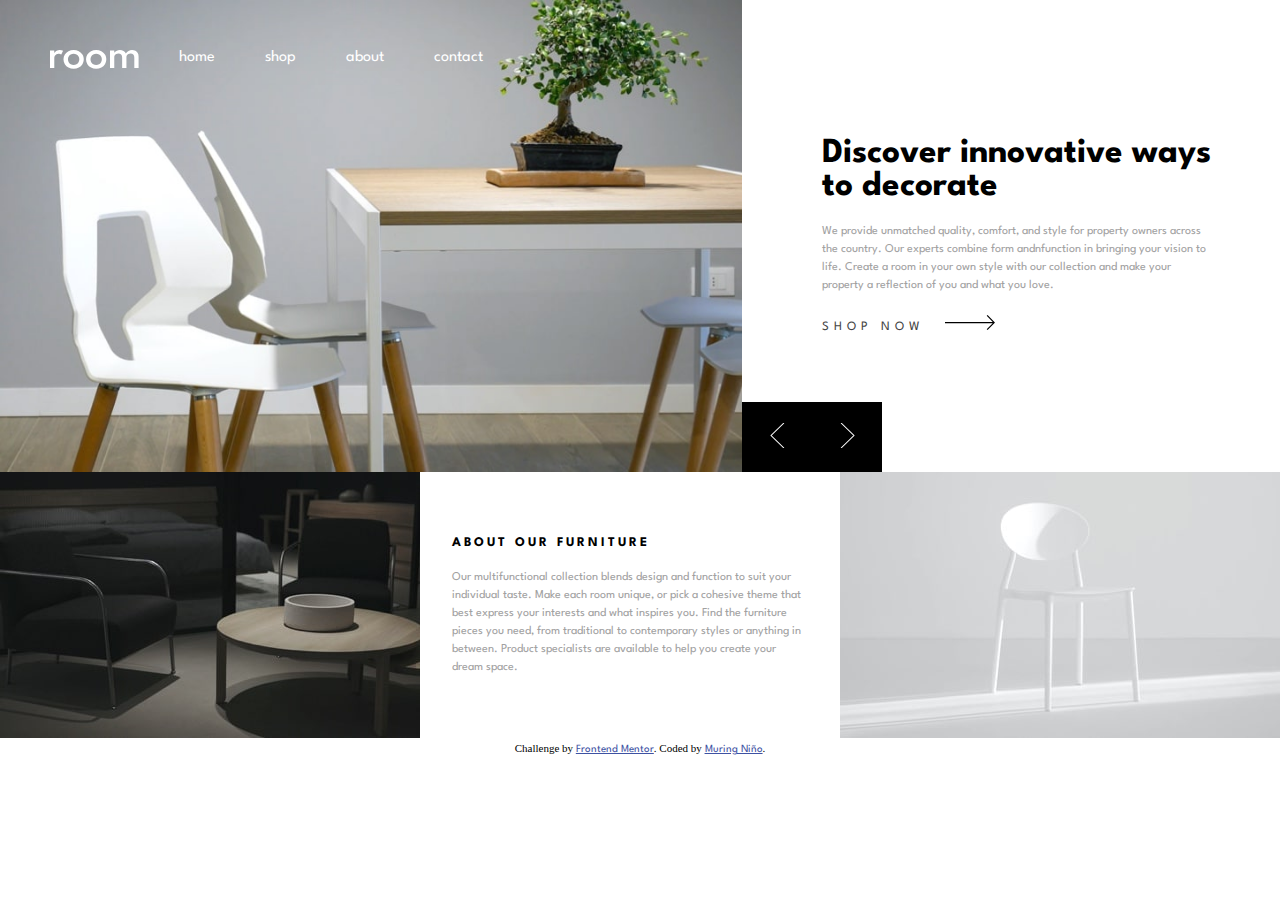
<file: index.html>
<!DOCTYPE html>
<html lang="en">
  <head>
    <meta charset="UTF-8" />
    <meta name="viewport" content="width=device-width, initial-scale=1.0" />
    <!-- displays site properly based on user's device -->

    <link
      rel="icon"
      type="image/png"
      sizes="32x32"
      href="./images/favicon-32x32.png"
    />
    <link
      href="https://fonts.googleapis.com/css2?family=Spartan:wght@500;600;700&display=swap"
      rel="stylesheet"
    />

    <link rel="stylesheet" href="style.css" />

    <title>Frontend Mentor | Room homepage</title>

    <!-- Feel free to remove these styles or customise in your own stylesheet 👍 -->
    <style>
      .attribution {
        font-size: 11px;
        text-align: center;
      }
      .attribution a {
        color: hsl(228, 45%, 44%);
      }
    </style>
  </head>
  <body>
    <header id="header">
      <a href="javascript:void(0);" class="menu-toggle" id="mobile-nav" onclick='showMenu()'>
        <img src="images/icon-hamburger.svg" alt="" id="hamburger" />
        <img src="images/icon-close.svg" alt="" id="close" />
      </a>

      <a href="">
        <img class="logo" id="icon-logo" src="images/logo.svg" alt="" />
      </a>
      <div class="topnav" id="myTopnav">
        <ul>
          <li>
            <a class="hover hover-effect" href=""
              ><span class="hover hover-effect">Home</span></a
            >
          </li>
          <li>
            <a class="hover hover-effect" href=""
              ><span class="hover hover-effect">Shop</span></a
            >
          </li>
          <li>
            <a class="hover hover-effect" href=""
              ><span class="hover hover-effect">About</span></a
            >
          </li>
          <li>
            <a class="hover hover-effect" href=""
              ><span class="hover hover-effect">Contact</span></a
            >
          </li>
        </ul>
      </div>
    </header>

    <section class="slide-container">
      <div class="hero-slides">
        <img
          class="hero-items"
          src="images/desktop-image-hero-1.jpg"
          alt=""
          width="100%"
        />
        <img
          class="hero-items"
          src="images/desktop-image-hero-2.jpg"
          alt=""
          width="100%/"
        />
        <img
          class="hero-items"
          src="images/desktop-image-hero-3.jpg"
          alt=""
          width="100%"
        />
      </div>

      <div class="button">
        <button id="prevBtn" onclick="plusSlides(-1)">
          <img src="images/icon-angle-left.svg" alt="" />
        </button>
        <button id="nextBtn" onclick="plusSlides(1)">
          <img src="images/icon-angle-right.svg" alt="" />
        </button>
      </div>

      <div class="text-wrapper">
        <div class="info-items">
          <h1>Discover innovative ways to decorate</h1>
          <p>
            We provide unmatched quality, comfort, and style for property owners
            across the country. Our experts combine form andnfunction in
            bringing your vision to life. Create a room in your own style with
            our collection and make your property a reflection of you and what
            you love.
          </p>

          <div class="shop-now">
            <a href="">Shop Now<img src="images/icon-arrow.svg" alt="" /></a>
          </div>
        </div>

        <div class="info-items">
          <h1>We are available all across the globe</h1>
          <p>
            With stores all over the world, it's easy for you to find furniture
            for your home or place of business. Locally, we’re in most major
            cities throughout the country. Find the branch nearest you using our
            store locator. Any questions? Don't hesitate to contact us today.
          </p>

          <div class="shop-now">
            <a href="">Shop Now<img src="images/icon-arrow.svg" alt="" /></a>
          </div>
        </div>

        <div class="info-items">
          <h1>Manufactured with the best materials</h1>
          <p>
            Our modern furniture store provide a high level of quality. Our
            company has invested in advanced technology to ensure that every
            product is made as perfect and as consistent as possible. With three
            decades of experience in this industry, we understand what customers
            want for their home and office.
          </p>

          <div class="shop-now">
            <a href="">Shop Now<img src="images/icon-arrow.svg" alt="" /></a>
          </div>
        </div>
      </div>
    </section>

    <div class="footer-wrapper">
      <div class="dark-image">
        <img src="images/image-about-dark.jpg" alt="" />
      </div>

      <div class="about">
        <h5>About our furniture</h5>
        <p>
          Our multifunctional collection blends design and function to suit your
          individual taste. Make each room unique, or pick a cohesive theme that
          best express your interests and what inspires you. Find the furniture
          pieces you need, from traditional to contemporary styles or anything
          in between. Product specialists are available to help you create your
          dream space.
        </p>
      </div>

      <div class="light-image">
        <img src="images/image-about-light.jpg" alt="" />
      </div>
    </div>

    <div class="attribution">
      Challenge by
      <a href="https://www.frontendmentor.io?ref=challenge" target="_blank"
        >Frontend Mentor</a
      >. Coded by <a href="#">Muring Niño</a>.
    </div>

    <script>
      var slideIndex = 1;
      showSlides(slideIndex);

      function plusSlides(n) {
        showSlides((slideIndex += n));
      }

      function currentSlide(n) {
        showSlides((slideIndex = n));
      }

      function showSlides(n) {
        var i;
        var slides = document.getElementsByClassName('hero-items');
        var shop = document.getElementsByClassName('info-items');
        if (n > slides.length) {
          slideIndex = 1;
        }
        if (n < 1) {
          slideIndex = slides.length;
        }
        for (i = 0; i < slides.length; i++) {
          slides[i].style.display = 'none';
        }
        for (i = 0; i < shop.length; i++) {
          shop[i].style.display = 'none';
        }
        slides[slideIndex - 1].style.display = 'block';
        shop[slideIndex - 1].style.display = 'block';
      }

      var topnav = document.getElementById('myTopnav');
      var closeMenu = document.getElementById('close');
      var logo = document.getElementById('icon-logo');
      var menu = document.getElementById('hamburger');
      var header = document.getElementById('header');

      function showMenu() {
        
        if (topnav.style.display === 'block') {
          topnav.style.display = 'none';
          logo.style.display = 'block';
          header.style.background = 'none';
          closeMenu.style.display = 'none';
          menu.style.display = 'block';

        } else {
          topnav.style.display = 'block';
          logo.style.display = 'none';
          header.style.backgroundColor = "#fff";
          closeMenu.style.display = 'block';
          menu.style.display = 'none';
        }
        //maybe add an arrow function that will check if 
      }

      window.addEventListener('resize', resize);

      function resize() {
        if (window.innerWidth > 720) {
          topnav.style.display = 'block';
          header.style.background = 'none';
          logo.style.display = 'block';
          closeMenu.style.display = 'none';
        }else{
          topnav.style.display = 'none';
        }
      }

      
    </script>
  </body>
</html>
</file>
<file: style.css>
* {
  margin: 0;
  padding: 0;
  -webkit-box-sizing: border-box;
          box-sizing: border-box;
}

body {
  max-width: 1440px;
  margin: 0 auto;
}

h1,
h2,
h3,
h4,
h5,
h6,
a,
p,
li {
  font-family: "Spartan", sans-serif;
  list-style: none;
}

p {
  color: #a1a1a1;
  font-size: 12px;
  line-height: 1.5;
}

header {
  position: absolute;
  width: 100%;
  display: -webkit-box;
  display: -ms-flexbox;
  display: flex;
  padding: 50px;
}

header .menu-toggle {
  display: none;
}

header .menu-toggle img {
  cursor: pointer;
}

header .logo {
  height: 20px;
}

@media screen and (max-width: 600px) {
  header .logo {
    height: 15px;
  }
}

header #myTopnav {
  display: block;
  margin-left: 40px;
}

header ul {
  display: -webkit-box;
  display: -ms-flexbox;
  display: flex;
}

header li {
  text-transform: lowercase;
  margin-right: 50px;
}

header li .hover {
  -webkit-transition: all 0.5s ease-in-out;
  transition: all 0.5s ease-in-out;
  position: relative;
}

header li .hover:before, header li .hover:after {
  content: '';
  position: absolute;
  bottom: -10px;
  width: 0px;
  height: 2px;
  margin: 1px 0 0;
  -webkit-transition: all 0.5s ease-in-out;
  transition: all 0.5s ease-in-out;
  -webkit-transition-duration: 0.3s;
          transition-duration: 0.3s;
  opacity: 0;
  background-color: white;
}

header li .hover.hover-effect:before {
  left: 50%;
}

header li .hover.hover-effect:after {
  right: 50%;
}

header li .hover:hover {
  cursor: pointer;
}

header li .hover:hover .hover:before, header li .hover:hover .hover:after {
  width: 100%;
  opacity: 1;
}

header li .hover:hover .hover.hover-effect:before, header li .hover:hover .hover.hover-effect:after {
  width: 50%;
}

header img {
  height: 20px;
}

header a {
  text-decoration: none;
  color: white;
}

.slide-container {
  display: -ms-grid;
  display: grid;
  -ms-grid-columns: 58% 140px 32%;
      grid-template-columns: 58% 140px 32%;
  -ms-grid-rows: auto auto;
      grid-template-rows: auto auto;
  overflow: hidden;
}

.slide-container .hero-slides {
  display: -webkit-box;
  display: -ms-flexbox;
  display: flex;
  -ms-grid-column: 1;
  -ms-grid-column-span: 1;
  grid-column: 1/2;
  -ms-grid-row: 1;
  -ms-grid-row-span: 2;
  grid-row: 1/3;
  overflow: hidden;
}

.slide-container .button {
  -ms-grid-column: 2;
  -ms-grid-column-span: 1;
  grid-column: 2/3;
  -ms-grid-row: 2;
  -ms-grid-row-span: 1;
  grid-row: 2/3;
  position: relative;
  height: 70px;
  width: 140px;
}

.slide-container .button img {
  width: 15px;
}

.slide-container .button button {
  cursor: pointer;
  background-color: black;
  width: 70px;
  height: 70px;
  border: none;
  border-radius: 0;
  outline: none;
  position: absolute;
  padding: 0;
  left: 0;
  bottom: 0;
}

.slide-container .button button:last-child {
  left: 70px;
}

.slide-container .button button:hover {
  background-color: #a1a1a1;
}

@media only screen and (max-width: 420px) {
  .slide-container .button button {
    height: 50px;
    width: 50px;
  }
  .slide-container .button button:last-child {
    left: 50px;
  }
}

@media only screen and (max-width: 420px) {
  .slide-container .button {
    width: 100px;
  }
}

.slide-container .text-wrapper {
  -ms-grid-column: 2;
  -ms-grid-column-span: 2;
  grid-column: 2/4;
  -ms-grid-row: 1;
  -ms-grid-row-span: 2;
  grid-row: 1/3;
  margin: auto;
  display: -webkit-box;
  display: -ms-flexbox;
  display: flex;
  width: 100%;
}

.slide-container .text-wrapper .info-items {
  -ms-flex-negative: 0;
      flex-shrink: 0;
  width: 100%;
  grid-auto-flow: column;
  padding: 5em;
}

@media only screen and (max-width: 1185px) {
  .slide-container .text-wrapper .info-items {
    padding: 0 2em;
  }
}

.slide-container .text-wrapper h1 {
  font-size: 2.2rem;
  font-weight: 700;
  padding-bottom: 20px;
}

.slide-container .text-wrapper p {
  padding-bottom: 20px;
}

.slide-container .text-wrapper .shop-now {
  cursor: pointer;
}

.slide-container .text-wrapper .shop-now a {
  font-size: 0.8rem;
  text-decoration: none;
  text-transform: uppercase;
  letter-spacing: 5px;
  margin-right: 20px;
  color: #454545;
}

.slide-container .text-wrapper .shop-now a img {
  margin-left: 20px;
  width: 50px;
  height: 15px;
}

.slide-container .text-wrapper .shop-now a:hover {
  color: #a1a1a1;
}

@media screen and (max-width: 1185px) {
  .slide-container {
    display: -webkit-box;
    display: -ms-flexbox;
    display: flex;
    -webkit-box-orient: vertical;
    -webkit-box-direction: normal;
        -ms-flex-direction: column;
            flex-direction: column;
  }
  .slide-container .button {
    position: relative;
    -ms-flex-item-align: end;
        align-self: flex-end;
    -webkit-transform: translateY(-100%);
            transform: translateY(-100%);
  }
}

@media screen and (max-width: 720px) {
  header {
    padding: 1.5rem;
    -webkit-box-pack: center;
        -ms-flex-pack: center;
            justify-content: center;
  }
  header #myTopnav {
    display: none;
    width: 100%;
  }
  header #myTopnav li {
    margin: 0 10px;
  }
  header #myTopnav li a {
    color: #454545;
  }
  header .menu-toggle {
    display: block;
    position: absolute;
    left: 0;
    top: 0;
    padding: 1.5rem;
  }
  header .menu-toggle #close {
    display: none;
  }
}

.footer-wrapper {
  display: -webkit-box;
  display: -ms-flexbox;
  display: flex;
  overflow: hidden;
}

.footer-wrapper .dark-image {
  -webkit-box-flex: 1;
      -ms-flex: 1;
          flex: 1;
}

.footer-wrapper .about {
  margin: auto;
  padding: 0 2em;
  -webkit-box-flex: 3;
      -ms-flex: 3;
          flex: 3;
}

.footer-wrapper .about h5 {
  text-transform: uppercase;
  letter-spacing: 3px;
  padding-bottom: 20px;
}

.footer-wrapper .light-image {
  -webkit-box-flex: 1;
      -ms-flex: 1;
          flex: 1;
}

@media only screen and (max-width: 1185px) {
  .footer-wrapper {
    margin-top: 30px;
    display: -webkit-box;
    display: -ms-flexbox;
    display: flex;
    -webkit-box-orient: vertical;
    -webkit-box-direction: normal;
        -ms-flex-direction: column;
            flex-direction: column;
    -webkit-box-align: center;
        -ms-flex-align: center;
            align-items: center;
    gap: 40px;
  }
}

@media only screen and (max-width: 1185px) {
  .footer-wrapper img {
    width: 100%;
  }
}
/*# sourceMappingURL=style.css.map */
</file>
